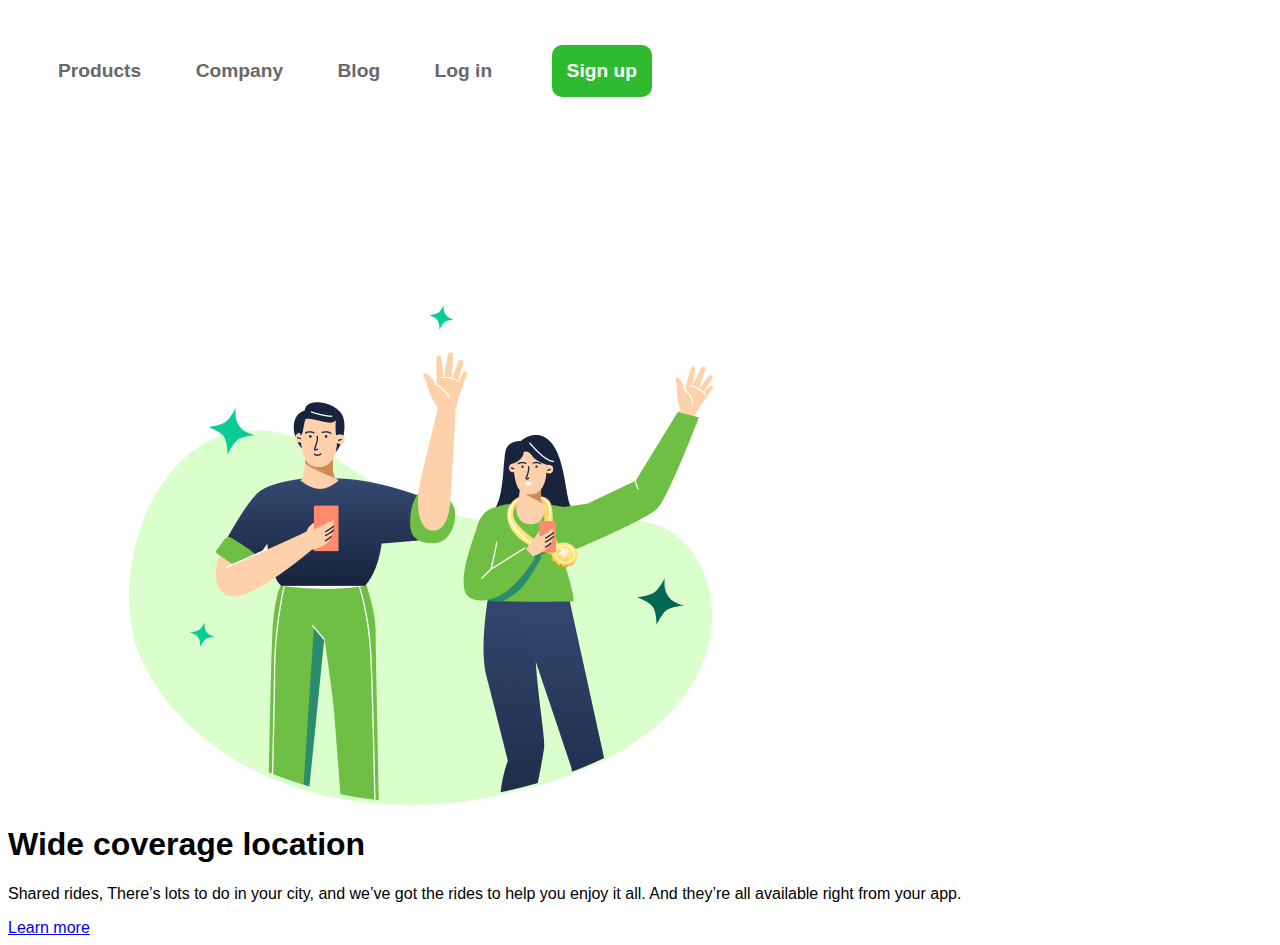
<file: index.html>
<html lang="en">
<head>
    <meta charset="UTF-8">
    <meta name="viewport" content="width=device-width, initial-scale=1.0">
    <title>Document</title>
    <link rel="stylesheet" href="./styles.css">
</head>
<body>
    <header>
        <a href="" class="link-header">Products</a>
        <a href="" class="link-header">Company</a>
        <a href="" class="link-header">Blog</a>
        <a href="" class="link-header">Log in</a>
        <button id="signup">Sign up</button>
    </header>
    <main>
        <img src="./(Positive) Congratulation You get 40 point for your ride.png" alt="wide-coverage-logo" class="logo">
        <div>
          <h1>Wide coverage location</h1>
            <p>Shared rides, There’s lots to do in your city, and we’ve got the rides to help you enjoy it all. And they’re all available right from your app.</p>
            <a href="Learn More">Learn more</a>
        </aside></div>
    </main>
</body>
</html>
</file>
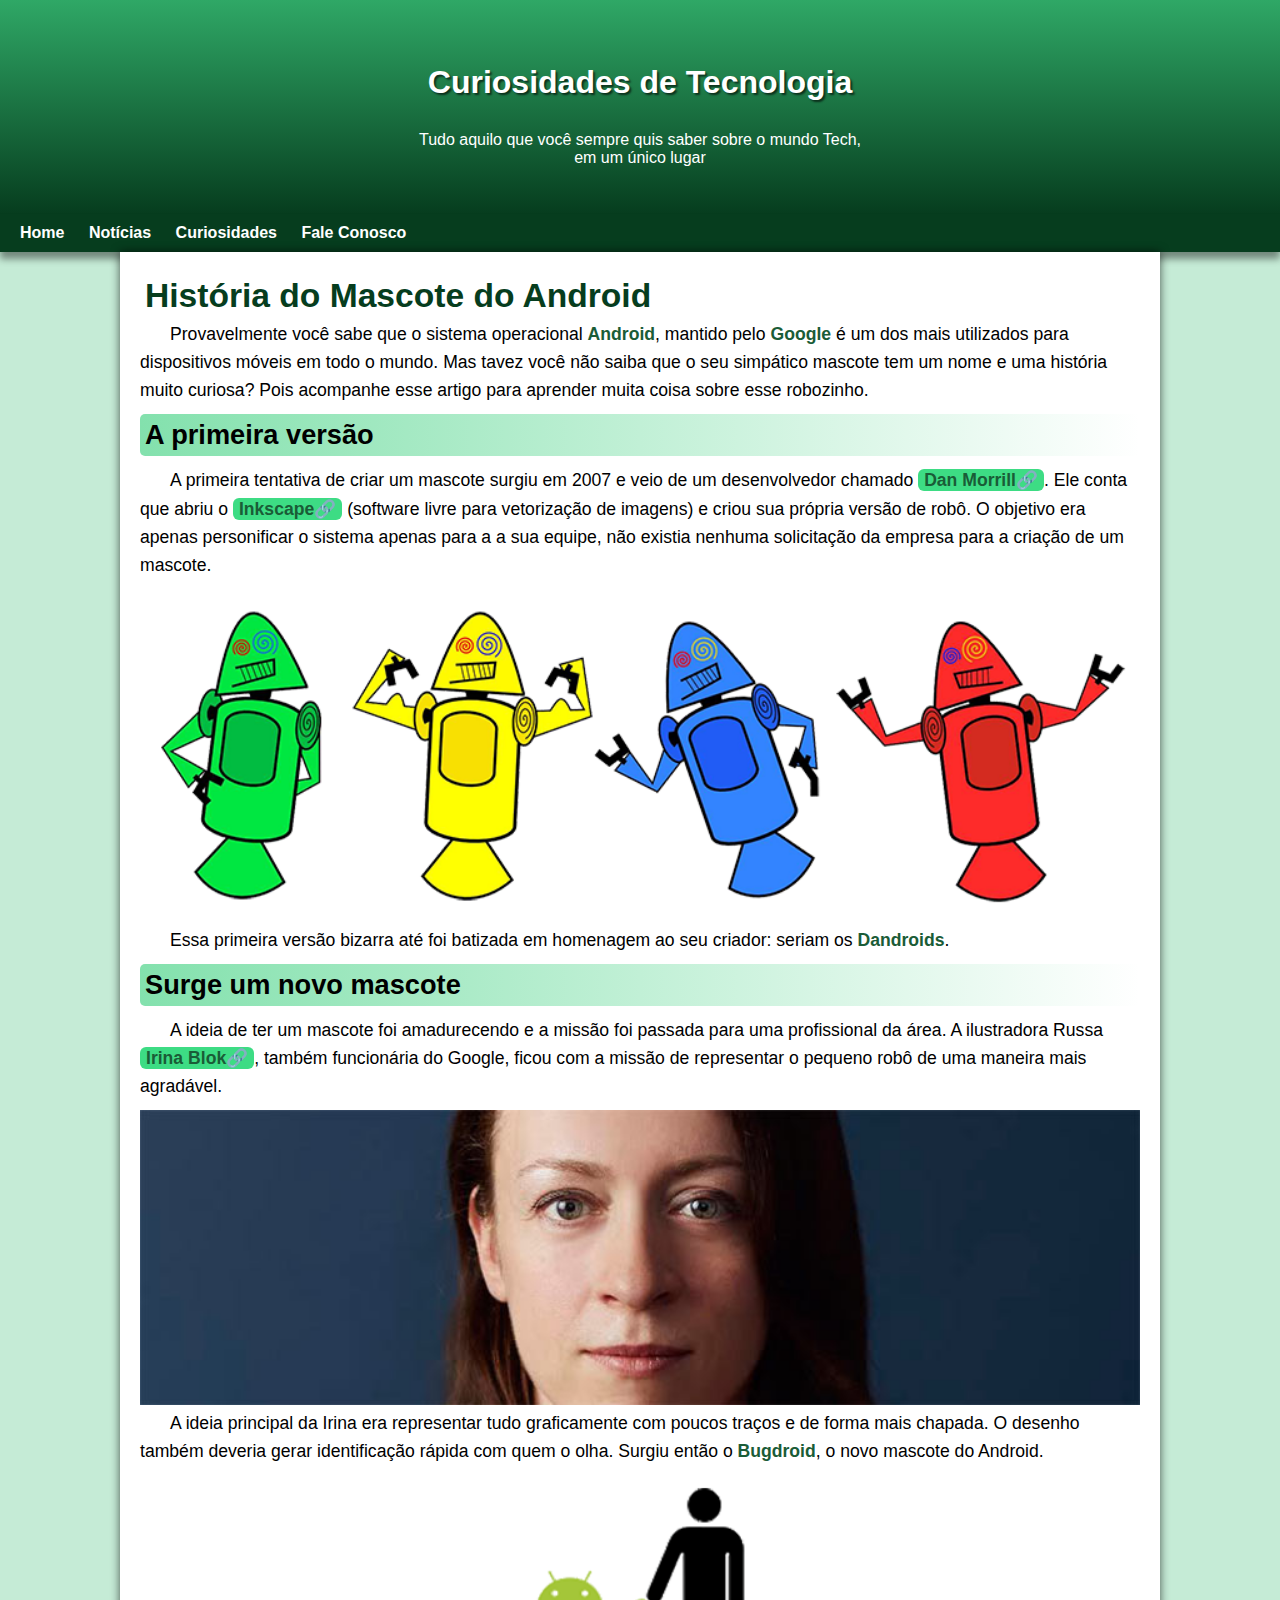
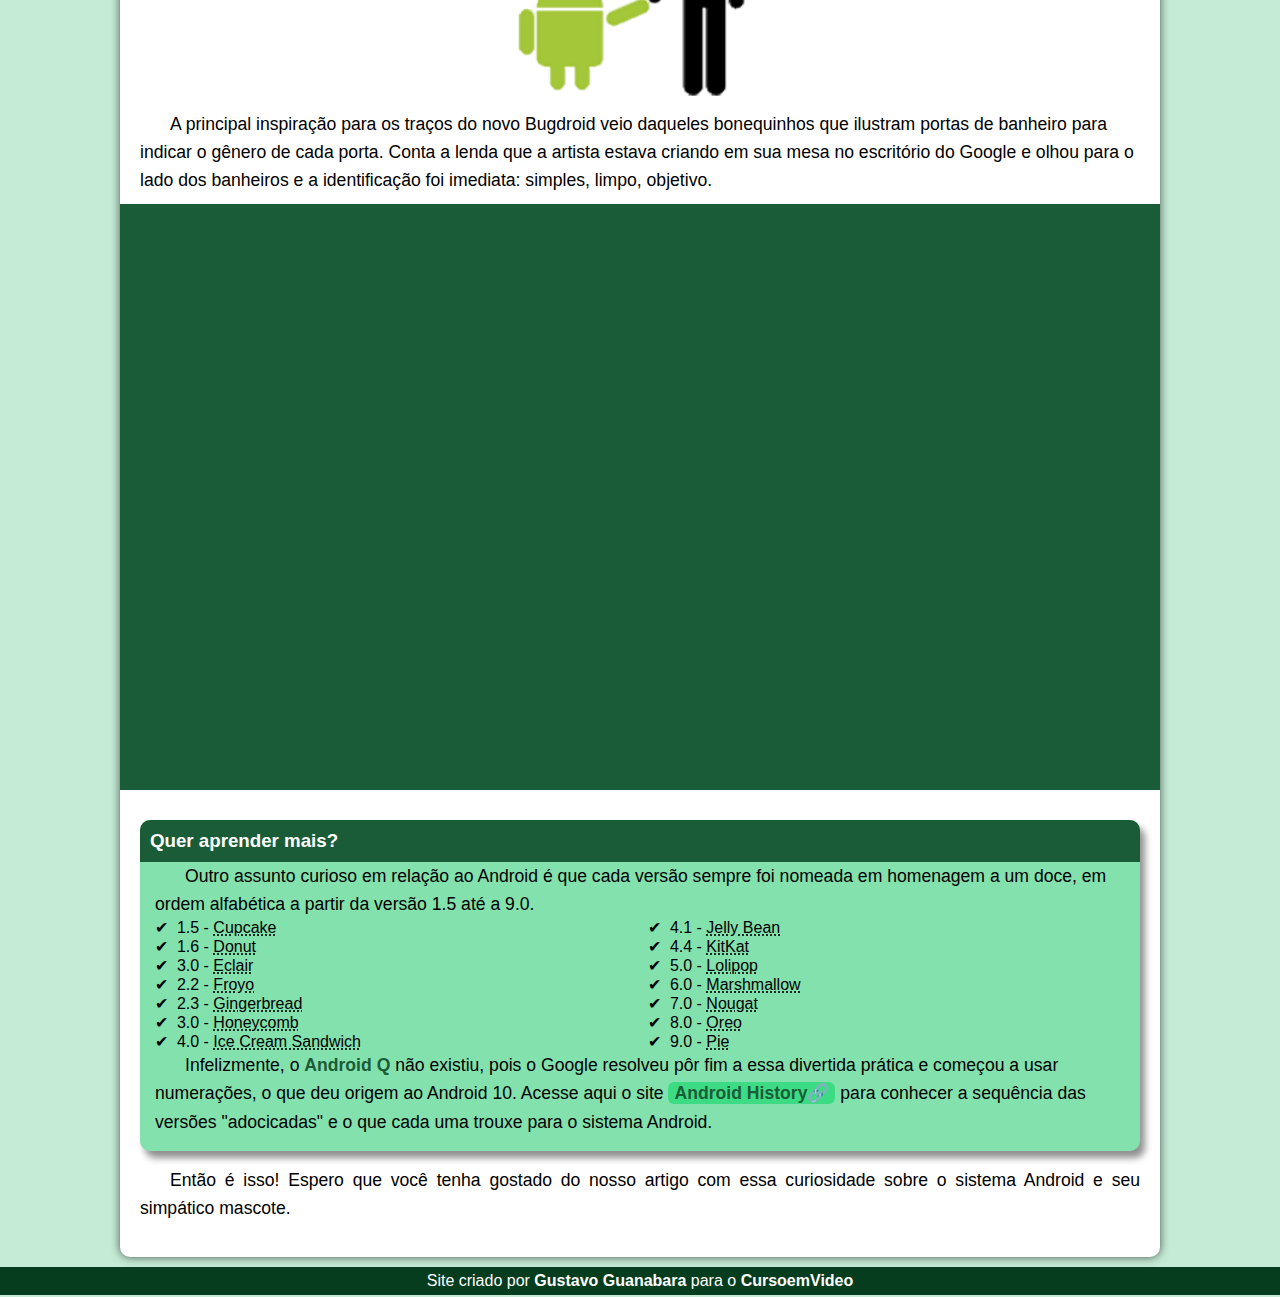
<file: desafios/DESAFIO 10/index.html>
<!DOCTYPE html>
<html lang="en">
<head>
    <meta charset="UTF-8">
    <meta name="viewport" content="width=device-width, initial-scale=1.0">
    <title>ANDROID</title>
    <link rel="shortcut icon" href="imagens/favicon.ico" type="image/x-icon">
    <link rel="stylesheet" href="estilos/styles.css">
</head>
<body>
    <header>
        <h1>Curiosidades de Tecnologia</h1>

<p>Tudo aquilo que você sempre quis saber sobre o mundo Tech, em um único lugar</p>
    </header>
    <nav>
<a href="#">Home</a>
<a href="#">Notícias</a>
<a href="#">Curiosidades</a>
<a href="#">Fale Conosco</a>
    </nav>
    <main>
       <article>
           <h1>História do Mascote do Android</h1>
           
                <p>Provavelmente você sabe que o sistema operacional <strong>Android</strong>, mantido pelo <strong>Google</strong> é um dos mais utilizados para dispositivos móveis em todo o mundo. Mas tavez você não saiba que o seu simpático mascote tem um nome e uma história muito curiosa? Pois acompanhe esse artigo para aprender muita coisa sobre esse robozinho.</p>
           
                <h2>A primeira versão</h2>
           
                <p>A primeira tentativa de criar um mascote surgiu em 2007 e veio de um desenvolvedor chamado <a href="https://androidcommunity.com/dan-morrill-shows-us-the-android-mascot-that-almost-was-20130103/" target="_blank" class="externo">Dan Morrill</a>. Ele conta que abriu o <a href="https://inkscape.org" target="_blank" class="externo">Inkscape</a> (software livre para vetorização de imagens) e criou sua própria versão de robô. O objetivo era apenas personificar o sistema apenas para a a sua equipe, não existia nenhuma solicitação da empresa para a criação de um mascote.</p>
           
           
            <picture>
                <source media="(max-width:670px)" srcset="imagens/dan-droids-pq.png">
                <img src="imagens/dan-droids.png" alt="Primeiro mascote do Android"></picture>
           
            <p>Essa primeira versão bizarra até foi batizada em homenagem ao seu criador: seriam os <strong>Dandroids</strong>.</p>
           
            <h2>Surge um novo mascote</h2>
           
            <p>A ideia de ter um mascote foi amadurecendo e a missão foi passada para uma profissional da área. A ilustradora Russa <a href="https://www.irinablok.com/android" target="_blank" class="externo">Irina Blok</a>, também funcionária do Google, ficou com a missão de representar o pequeno robô de uma maneira mais agradável.</p>
           
            <picture>
                <source media="(max-width:670px )" srcset="imagens/irina-blok-pq.jpg">
                <img src="imagens/irina-blok.jpg" alt="Criadora do Android"></picture>
           
            <p>A ideia principal da Irina era representar tudo graficamente com poucos traços e de forma mais chapada. O desenho também deveria gerar identificação rápida com quem o olha. Surgiu então o <strong>Bugdroid</strong>, o novo mascote do Android.</p>
           
            <img src="imagens/bugdroid.png" alt="Mascote do Android" class="pequena">
           
            <p>A principal inspiração para os traços do novo Bugdroid veio daqueles bonequinhos que ilustram portas de banheiro para indicar o gênero de cada porta. Conta a lenda que a artista estava criando em sua mesa no escritório do Google e olhou para o lado dos banheiros e a identificação foi imediata: simples, limpo, objetivo.</p>
       </article>
        
        <div class="video"><iframe width="560" height="315" src="https://www.youtube.com/embed/l2UDgpLz20M?si=NYnihjnbMrxS62MA" title="YouTube video player" frameborder="0" allow="accelerometer; autoplay; clipboard-write; encrypted-media; gyroscope; picture-in-picture; web-share" referrerpolicy="strict-origin-when-cross-origin" allowfullscreen></iframe></div>
         
       
        <aside>
            <h3>Quer aprender mais?</h3>
            
            <p>Outro assunto curioso em relação ao Android é que cada versão sempre foi nomeada em homenagem a um doce, em ordem alfabética a partir da versão 1.5 até a 9.0.</p>
            
            
                <ul>
                    <li>1.5 - <abbr title="Bolo De Copo">Cupcake</abbr></li>
                    <li>1.6 - <abbr title="Rosquinha">Donut</
                        abbr></li>
                    <li>3.0 - <abbr title="Bomba">Eclair</abbr></li>
                    <li>2.2 - <abbr title="Iogurte">Froyo</abbr></li>
                    <li>2.3 - <abbr title="Biscoito de Gengibre">Gingerbread</abbr></li>
                    <li>3.0 - <abbr title="Favo de Mel">Honeycomb</abbr></li>
                    <li>4.0 - <abbr title="Sanduiche de Sorvete">Ice Cream Sandwich</abbr></li>
                    <li>4.1 - <abbr title="Jujuba">Jelly Bean</abbr></li>
                    <li>4.4 - <abbr title="KitKat">KitKat</abbr></li>
                    <li>5.0 - <abbr title="Pirulito">Lolipop</abbr></li>
                    <li>6.0 - <abbr title="Marshmallow">Marshmallow</abbr></li>
                    <li>7.0 - <abbr title="Torrone">Nougat</abbr></li>
                    <li>8.0 - <abbr title="Oreo">Oreo</abbr></li>
                    <li>9.0 - <abbr title="Torta">Pie</abbr></li>
                </ul>
            
            <p>
                Infelizmente, o <strong>Android Q</strong> não existiu, pois o Google resolveu pôr fim a essa divertida prática e começou a usar numerações, o que deu origem ao Android 10.
                
                Acesse aqui o site <a href="https://www.android.com/intl/en_uk/history/" target="_blank" class="externo">Android History</a> para conhecer a sequência das versões "adocicadas" e o que cada uma trouxe para o sistema Android.
            </p>
        </aside>
    <p>Então é isso! Espero que você tenha gostado do nosso artigo com essa curiosidade sobre o sistema Android e seu simpático mascote.</p></main>
        <footer>
            <p>Site criado por <a href="https://www.instagram.com/gustavoguanabara/?hl=en" target="_blank">Gustavo Guanabara</a> para o <a href="https://www.youtube.com/@CursoemVideo" target="_blank">CursoemVideo</a></p>

        </footer>
</body>
</html>
</file>
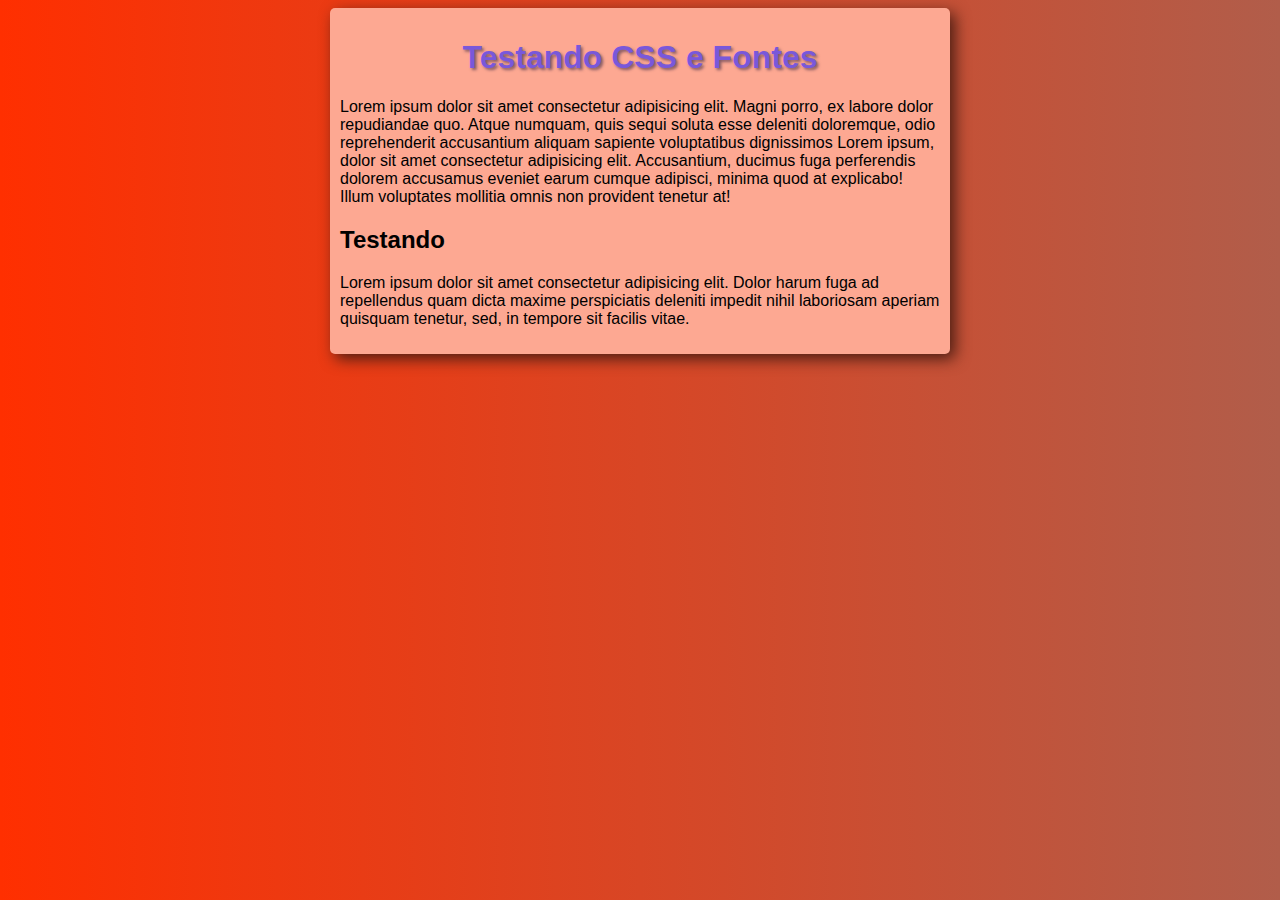
<file: exercicios/ex016/index.html>
<!DOCTYPE html>
<html lang="en">
<head>
    <meta charset="UTF-8">
    <meta name="viewport" content="width=device-width, initial-scale=1.0">
    <title>Inicio CSS</title>
    <style>
        body{
            background-image: linear-gradient(to right, #ff2f00, #B15D4A);
            font-family: Arial, Helvetica, sans-serif;
        }
 main{
    background-color: #fda892;
    width: 600px;
    padding: 10px;
    margin: auto;
    box-shadow: 5px 5px 15px #4b1d13;
    border-radius: 5px;
]}
h1{
    text-align: center;
    color: #7958da;
    text-shadow:2px 2px 3px #281d3d8e;

}
    </style>
</head>
<body>
    <main><h1>Testando CSS e Fontes
    </h1>
    <p>Lorem ipsum dolor sit amet consectetur adipisicing elit. Magni porro, ex labore dolor repudiandae quo. Atque numquam, quis sequi soluta esse deleniti doloremque, odio reprehenderit accusantium aliquam sapiente voluptatibus dignissimos Lorem ipsum, dolor sit amet consectetur adipisicing elit. Accusantium, ducimus fuga perferendis dolorem accusamus eveniet earum cumque adipisci, minima quod at explicabo! Illum voluptates mollitia omnis non provident tenetur at!</p>
    <h2>Testando</h2>
    <p>Lorem ipsum dolor sit amet consectetur adipisicing elit. Dolor harum fuga ad repellendus quam dicta maxime perspiciatis deleniti impedit nihil laboriosam aperiam quisquam tenetur, sed, in tempore sit facilis vitae.</p></main></body>
</html>
</file>
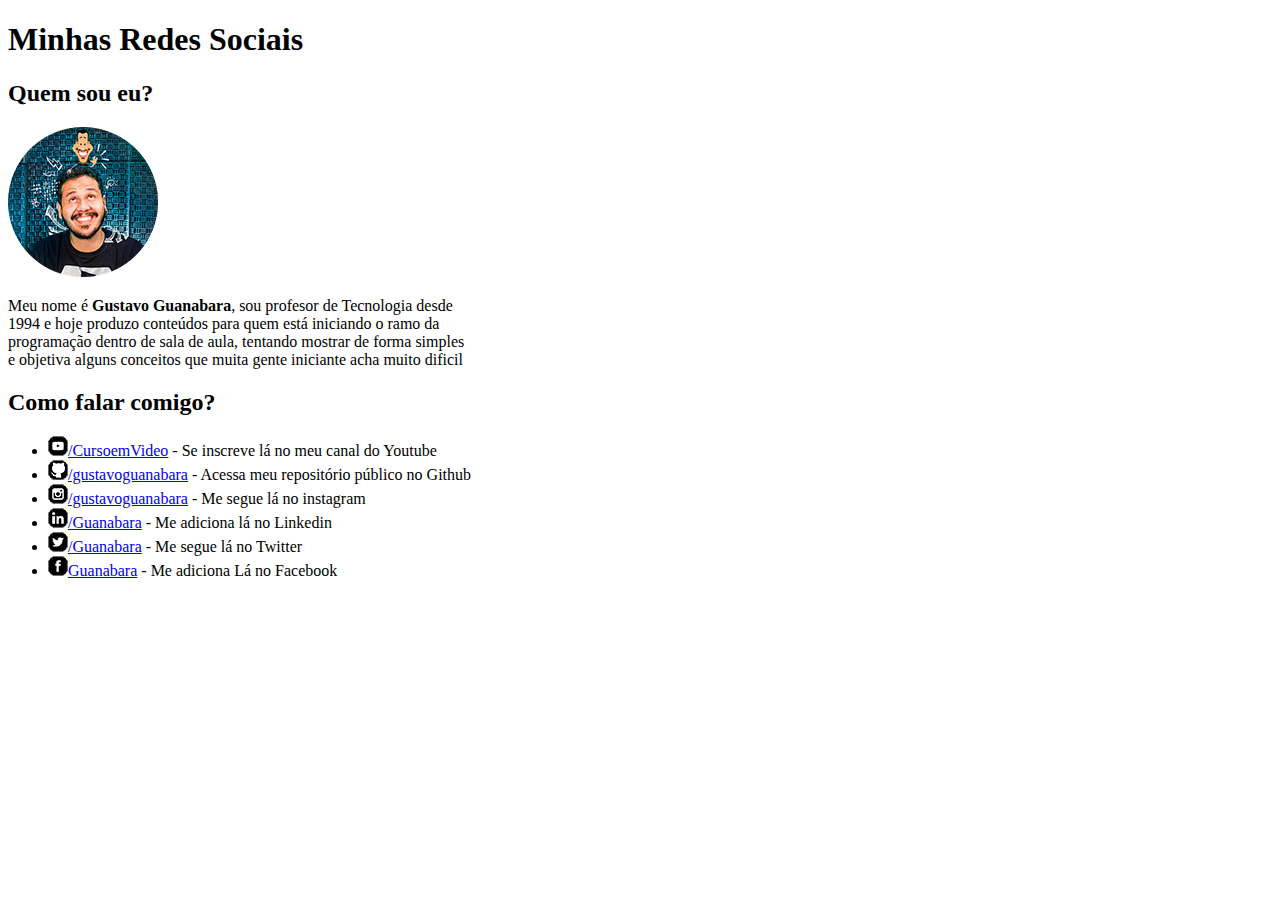
<file: exercicios/ex002/desafio 5/index.html>
<!DOCTYPE html>
<html lang="pt-br">
<head>
    <meta charset="UTF-8">
    <meta name="viewport" content="width=device-width, initial-scale=1.0">
    <title>Desafio 5</title>
</head>
<body>
    <h1>Minhas Redes Sociais</h1>
    <h2>Quem sou eu?</h2>
    <img src="foto-perfil-guanabara.png" alt="Foto Gustavo Guanabara">
    <p>Meu nome é <b>Gustavo Guanabara</b>, sou profesor de Tecnologia desde <br> 1994 e hoje produzo conteúdos para quem está iniciando o ramo da <br> programação dentro de sala de aula, tentando mostrar de forma simples <br> e objetiva alguns conceitos que muita gente iniciante acha muito dificil</p>
    <h2>Como falar comigo?</h2>
    <ul>
        <li><img src="icone-youtube.png" alt="Icone Youtube"><a href="https://www.youtube.com/@CursoemVideo">/CursoemVideo</a> - Se inscreve lá no meu canal do Youtube</li>
        <li><img src="icone-github.png" alt="Icone icone-github"><a href="http://gustavoguanabara.github.io">/gustavoguanabara</a> - Acessa meu repositório público no Github</li>
        <li><img src="icone-instagram.png" alt="Icone Instagram"><a href="https://www.google.com/url?sa=t&rct=j&q=&esrc=s&source=web&cd=&cad=rja&uact=8&ved=2ahUKEwi33Nam8MmEAxUzrJUCHX5jA7sQFnoECAYQAQ&url=https%3A%2F%2Fwww.instagram.com%2Fgustavoguanabara%2F%3Fhl%3Den&usg=AOvVaw0zaYU0iXaUtTy11_Ujp4qH&opi=89978449">/gustavoguanabara</a> - Me segue lá no instagram</li>
        <li><img src="icone-linkedin.png" alt="Icone Linkedin"><a href="https://www.google.com/url?sa=t&rct=j&q=&esrc=s&source=web&cd=&cad=rja&uact=8&ved=2ahUKEwipiKbY8MmEAxWypJUCHXPlDfcQFnoECAYQAQ&url=https%3A%2F%2Fbr.linkedin.com%2Fin%2Fguanabara&usg=AOvVaw350wI63eE3Cn_B_bbpjn9D&opi=89978449">/Guanabara</a> - Me adiciona lá no Linkedin</li>
        <li><img src="icone-twitter.png" alt="Icone Twitter"><a href="https://www.google.com/url?sa=t&rct=j&q=&esrc=s&source=web&cd=&cad=rja&uact=8&ved=2ahUKEwiUgcCM8cmEAxVyrZUCHSV-BLYQFnoECBIQAQ&url=https%3A%2F%2Ftwitter.com%2Fguanabara%3Flang%3Den&usg=AOvVaw0V_9QJ9zWHqkq7R-kYxEJ0&opi=89978449">/Guanabara</a> - Me segue lá no Twitter</li>
        <li><img src="icone-facebook.png" alt="icone Facebook"><a href="https://www.google.com/url?sa=t&rct=j&q=&esrc=s&source=web&cd=&cad=rja&uact=8&ved=2ahUKEwiz-_qu8cmEAxUakZUCHQo5BoIQFnoECAUQAQ&url=https%3A%2F%2Fwww.facebook.com%2Fgustavoguanabara%2F%3Flocale%3Dpt_BR&usg=AOvVaw1A6ZQhoMwzW-BZihPtbd7v&opi=89978449">Guanabara</a> - Me adiciona Lá no Facebook</li>
    </ul>


</body>
</html>
</file>
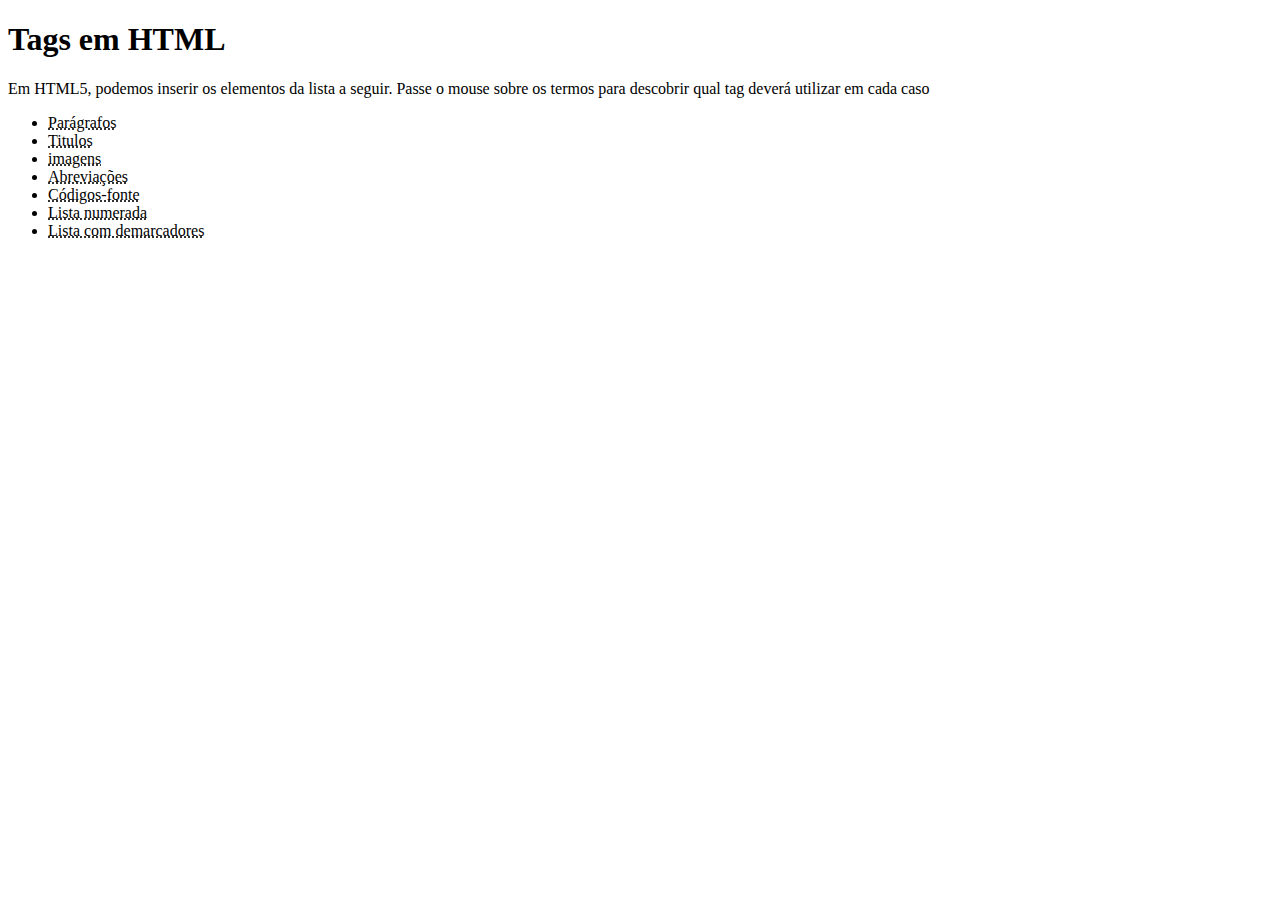
<file: exercicios/ex002/fotos/index.html>
<!DOCTYPE html>
<html lang="pt-br">
<head>
    <meta charset="UTF-8">
    <meta name="viewport" content="width=device-width, initial-scale=1.0">
    <title>Desafio 6</title>
</head>
<body>
    <h1>Tags em HTML</h1>
    <p>Em HTML5, podemos inserir os elementos da lista a seguir. Passe o mouse sobre os termos para descobrir qual tag deverá utilizar em cada caso</p>
    <ul>
        <li><abbr title="Use a tag &lt;p&gt;">Parágrafos</abbr></li>
        <li><abbr title="Tags do h1 ao h6">Titulos</abbr></li>
        <li><abbr title="Tag &lt;img&gt;">imagens</abbr></li>
        <li><abbr title="Use a tag &lt;abbr&gt;">Abreviações</abbr></li>
        <li><abbr title="Use o comando &lt;code&gt;">Códigos-fonte</abbr></li>
        <li><abbr title="Use a tag &lt;ol&gt;">Lista numerada</abbr></li>
        <li><abbr title="Use a tag &lt;ul&gt;">Lista com demarcadores</abbr></li>
    </ul>
</body>
</html>
</file>
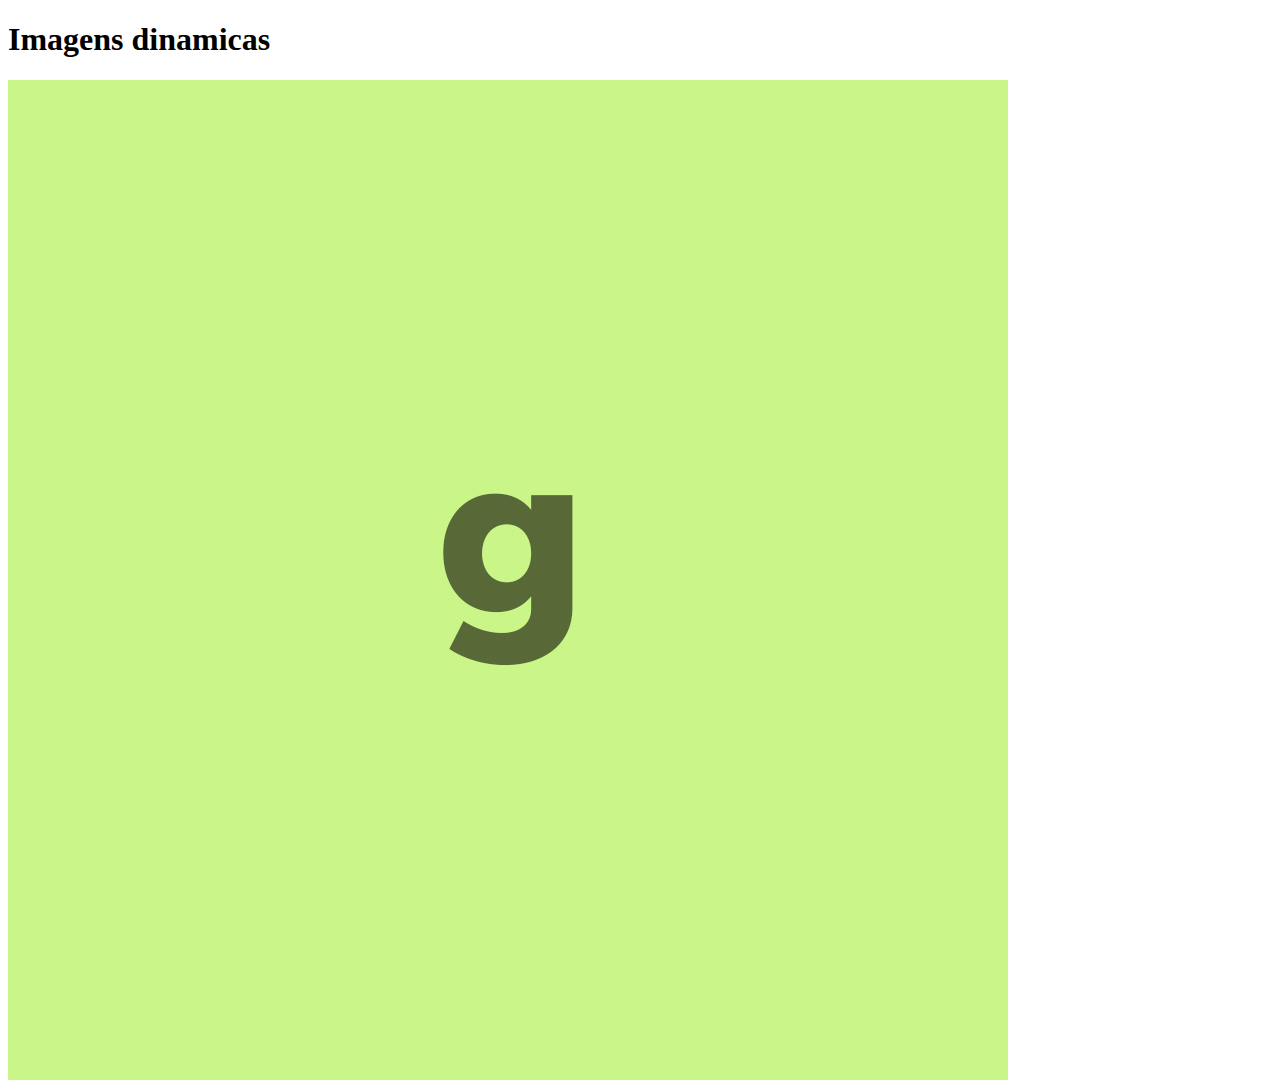
<file: exercicios/ex002/desafio 5/Html/index.html>
<!DOCTYPE html>
<html lang="pt-br">
<head>
    <meta charset="UTF-8">
    <meta name="viewport" content="width=device-width, initial-scale=1.0">
    <title>Midias em HTML</title>
</head>
<body>
    <h1>Imagens dinamicas</h1>
    <picture>
        <source media="(max-width)">
        <img src="g.jpg" alt="Imagem flexivel">
    </picture>
</body>
</html>
</file>
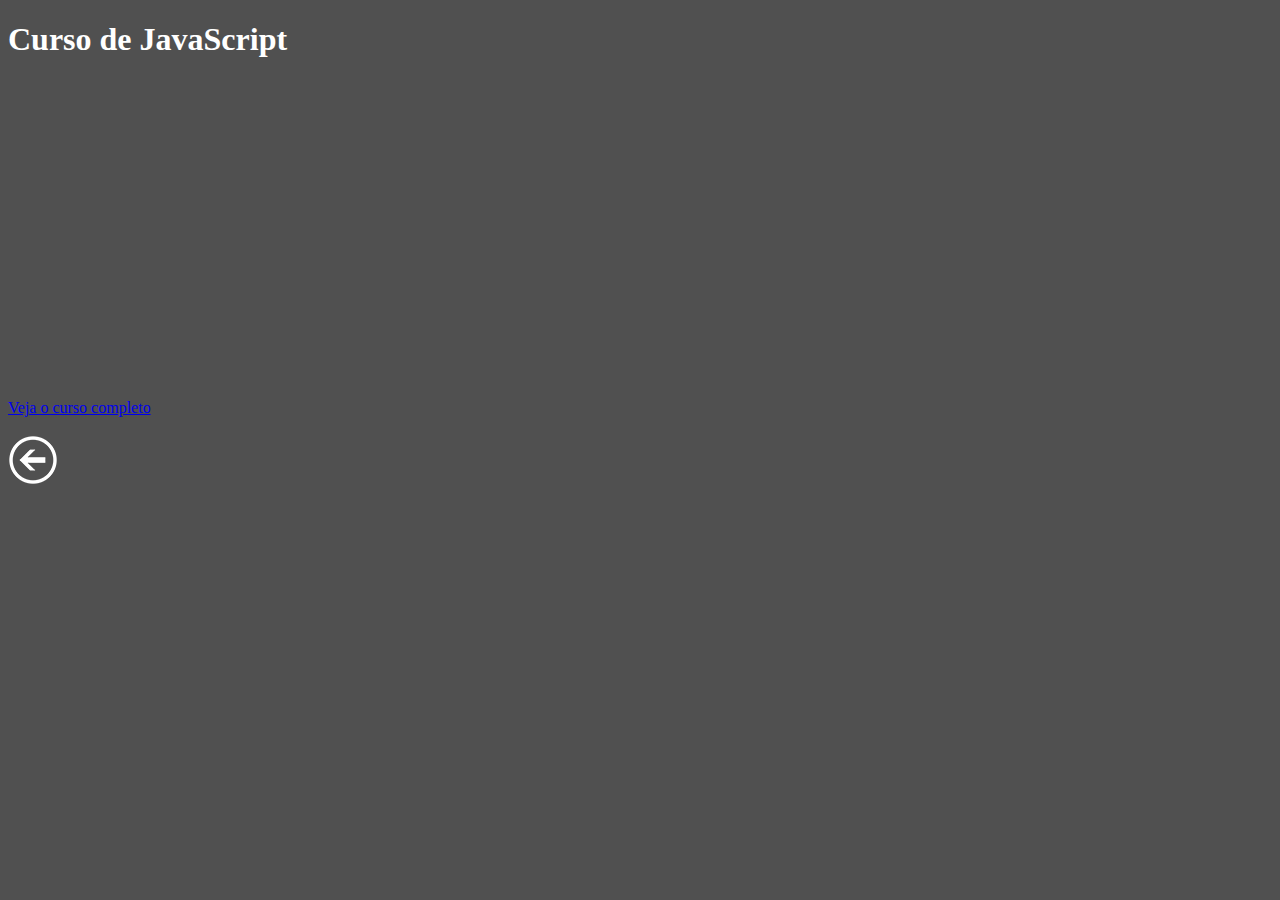
<file: exercicios/ex002/desafio 5/Html/desafio 9/index.html>
<!DOCTYPE html>
<html lang="pt-br">
<head>
    <meta charset="UTF-8">
    <meta name="viewport" content="width=device-width, initial-scale=1.0">
    <title>JavaScript</title>
</head>
<body>
    <style>
        body{
            background-color: rgb(80, 80, 80);}
    </style>
    <h1 style="color: rgb(255, 255, 255);">Curso de JavaScript</h1>
    <iframe width="560" height="315" src="https://www.youtube.com/embed/BXqUH86F-kA?si=KHmlLZDtoXDKWdsQ" title="YouTube video player" frameborder="0" allow="accelerometer; autoplay; clipboard-write; encrypted-media; gyroscope; picture-in-picture; web-share" allowfullscreen></iframe><br>
    <a href="https://www.youtube.com/playlist?list=PLntvgXM11X6pi7mW0O4ZmfUI1xDSIbmTm">Veja o curso completo</a><br>
    <br><a href="index5.html"><img src="imagens/voltar.png" alt="Seta Voltar para o inicio"></a>
</body>
</html>
</file>
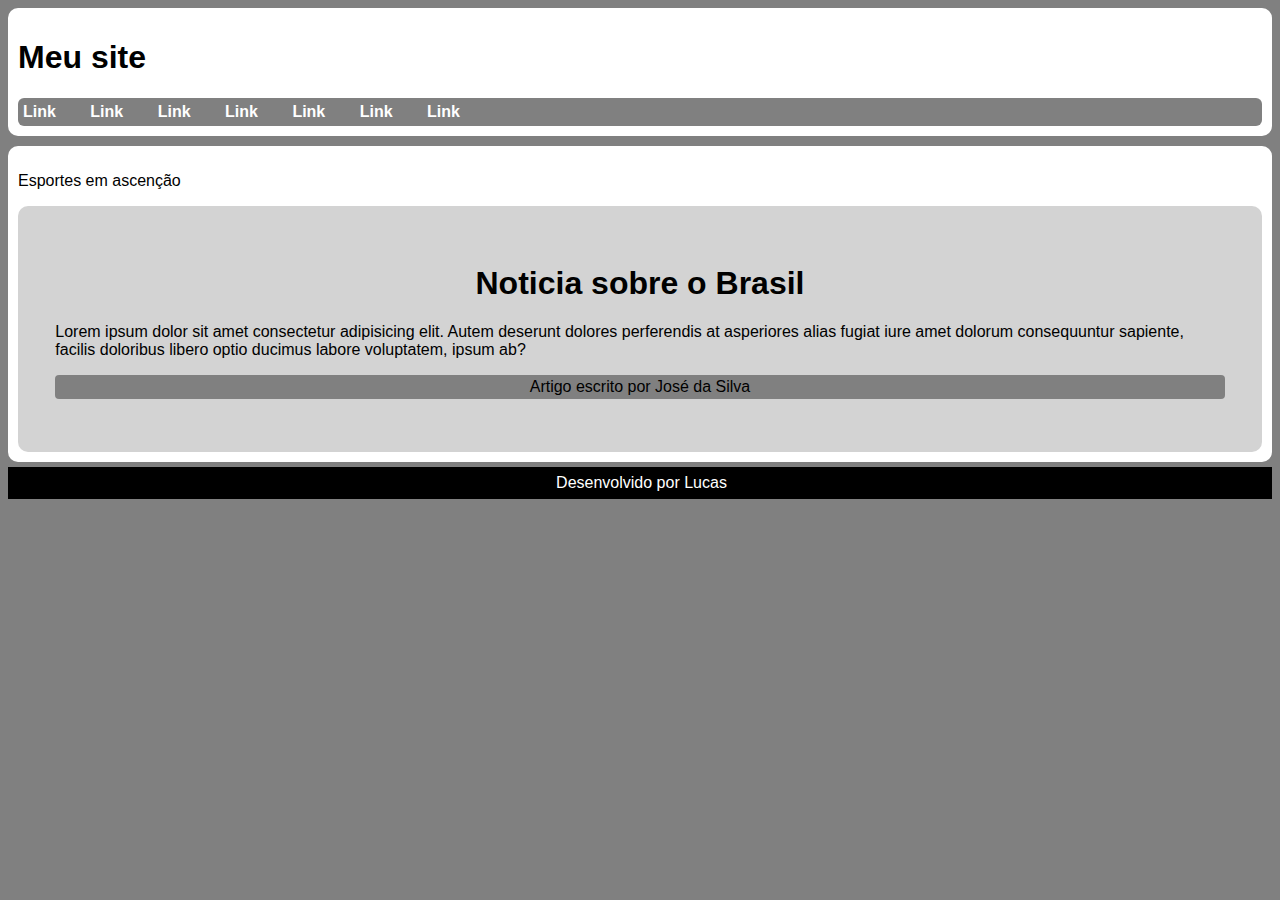
<file: desafios/DESAFIO 10/index3.html>
<!DOCTYPE html>
<html lang="en">
<head>
    <meta charset="UTF-8">
    <meta name="viewport" content="width=device-width, initial-scale=1.0">
    <title>TESTE</title>
    <style>
        body{
            font-family: Arial, Helvetica, sans-serif;
            background-color: gray;
            margin
        }
        header{
        background-color: white;
        padding: 10px;
        margin-bottom: 5px;
        border-radius: 10px;
    }
 
    nav{
        background-color: gray;
        padding: 5px;
        border-radius: 6px;
          
    }
    nav > a{
        text-decoration: none;
        color: white;
        font-weight: bold;
        margin-right: 30px;
    }
    nav > a:hover{
        text-decoration: underline;
    }
    main{
        background-color: white;
        padding: 10px;
        margin-top: 10px;
        border-radius: 10px;

    }
    #noticias{
        background-color: lightgray;
        padding: 3%;
        border-radius: 10px;
    }
    article > h1{
        text-align: center;
    }
    aside > p{
        background-color: gray;
        padding: 3px;
        text-align: center;
        border-radius: 4px;
    }
    

    footer{
        background-color: black;
        padding: 7px;
        padding-inline-start: 10px;
        margin-top: 5px;
    }
    footer > p{
        font-weight: lighter;
        text-align: center;
        color: white;
        margin: 0px;
    }
   

    </style>
</head>
<body>
<header>
    <h1>Meu site</h1>
    <nav>
        <a href="#">Link</a>
        <a href="#">Link</a>
        <a href="#">Link</a>
        <a href="#">Link</a>
        <a href="#">Link</a>
        <a href="#">Link</a>
        <a href="#">Link</a>
    </nav>
</header>
    <main>
        <section id="assuntos">
            <p>Esportes em ascenção</p>
        </section>
       <section id="noticias"><article> <h1>Noticia sobre o Brasil</h1>
        <p>Lorem ipsum dolor sit amet consectetur adipisicing elit. Autem deserunt dolores perferendis at asperiores alias fugiat iure amet dolorum consequuntur sapiente, facilis doloribus libero optio ducimus labore voluptatem, ipsum ab?</p>
        <aside><p>Artigo escrito por José da Silva</p></aside>
    </article>
    </section>
  
</main>
<footer>
  <p>Desenvolvido por Lucas
  </p>
</footer>

</body>
</html>
</file>
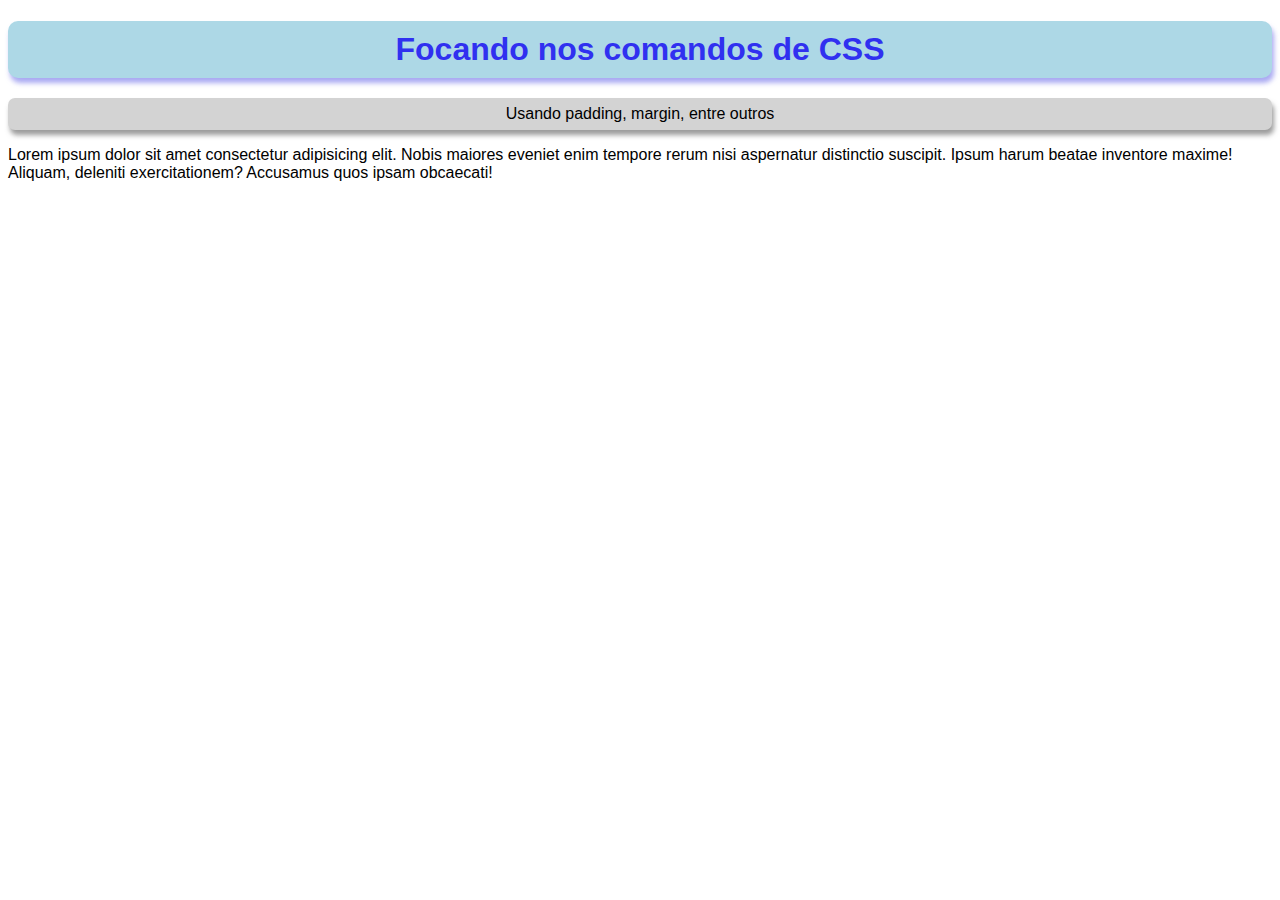
<file: exercicios/ex016/index2.html>
<!DOCTYPE html>
<html lang="en">
<head>
    <meta charset="UTF-8">
    <meta name="viewport" content="width=device-width, initial-scale=1.0">
    <title>Anotaçoes sobre <html></html></title>
    <style>
    body{
        font-family: Arial, Helvetica, sans-serif;

    
    }
    h1{
        background-color: lightblue;
        padding: 10px;
        margin-bottom: 20px;
        border: 2px;
        text-align: center;
        border-radius: 10px;
        color: rgb(48, 48, 240);
        box-shadow: 2px 5px 5px rgba(111, 111, 233, 0.589);
    }
     #manchete{
        background-color: lightgray;
        padding: 7px;
        text-align: center;
        border-radius: 7px;
        box-shadow: 2px 5px 5px rgba(70, 70, 70, 0.534);
     }
    </style>
</head>
<body>
    <main>
       <h1>Focando nos comandos de CSS</h1>
       <p id="manchete">Usando padding, margin, entre outros</p>
       <p>Lorem ipsum dolor sit amet consectetur adipisicing elit. Nobis maiores eveniet enim tempore rerum nisi aspernatur distinctio suscipit. Ipsum harum beatae inventore maxime! Aliquam, deleniti exercitationem? Accusamus quos ipsam obcaecati!</p>
    </main>
</body>
</html>
</file>
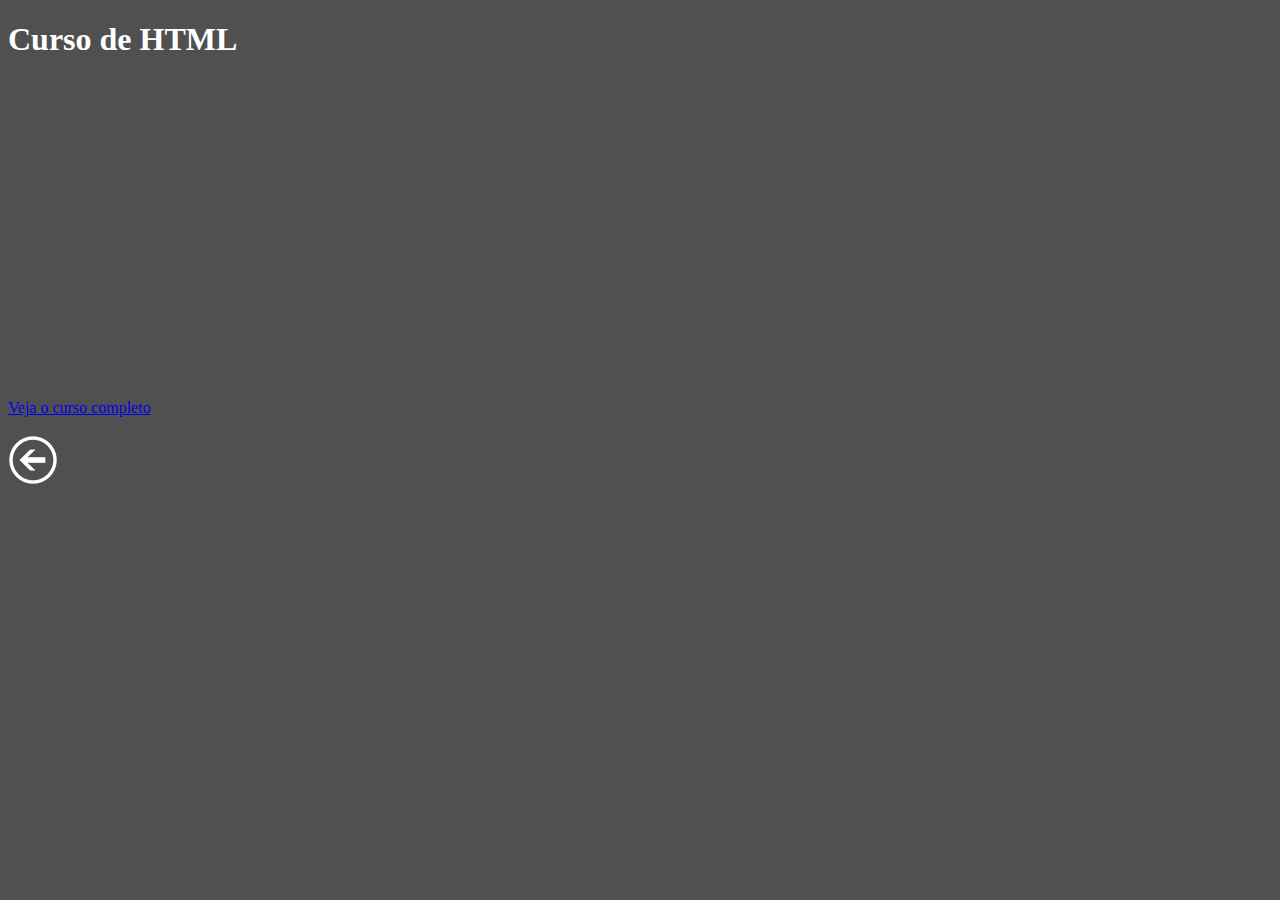
<file: exercicios/ex002/desafio 5/Html/desafio 9/index2.html>
<!DOCTYPE html>
<html lang="pt-br">
<head>
    <meta charset="UTF-8">
    <meta name="viewport" content="width=device-width, initial-scale=1.0">
    <title>Curso HTML</title>
</head>
<body>
    <style>
        body{
            background-color: rgb(80, 80, 80);
        }
    
    </style>
    <h1 style="color: white;">Curso de HTML</h1>
    <iframe width="560" height="315" src="https://www.youtube.com/embed/epDCjksKMok?si=LxCp2aDWVnodNgoC" title="YouTube video player" frameborder="0" allow="accelerometer; autoplay; clipboard-write; encrypted-media; gyroscope; picture-in-picture; web-share" allowfullscreen></iframe><br>
    <a href="https://www.youtube.com/playlist?list=PLHz_AreHm4dlAnJ_jJtV29RFxnPHDuk9o">Veja o curso completo</a>
    <br><br><a href="index5.html"><img src="imagens/voltar.png" alt="Seta para voltar"></a>
</body>
</html>
</file>
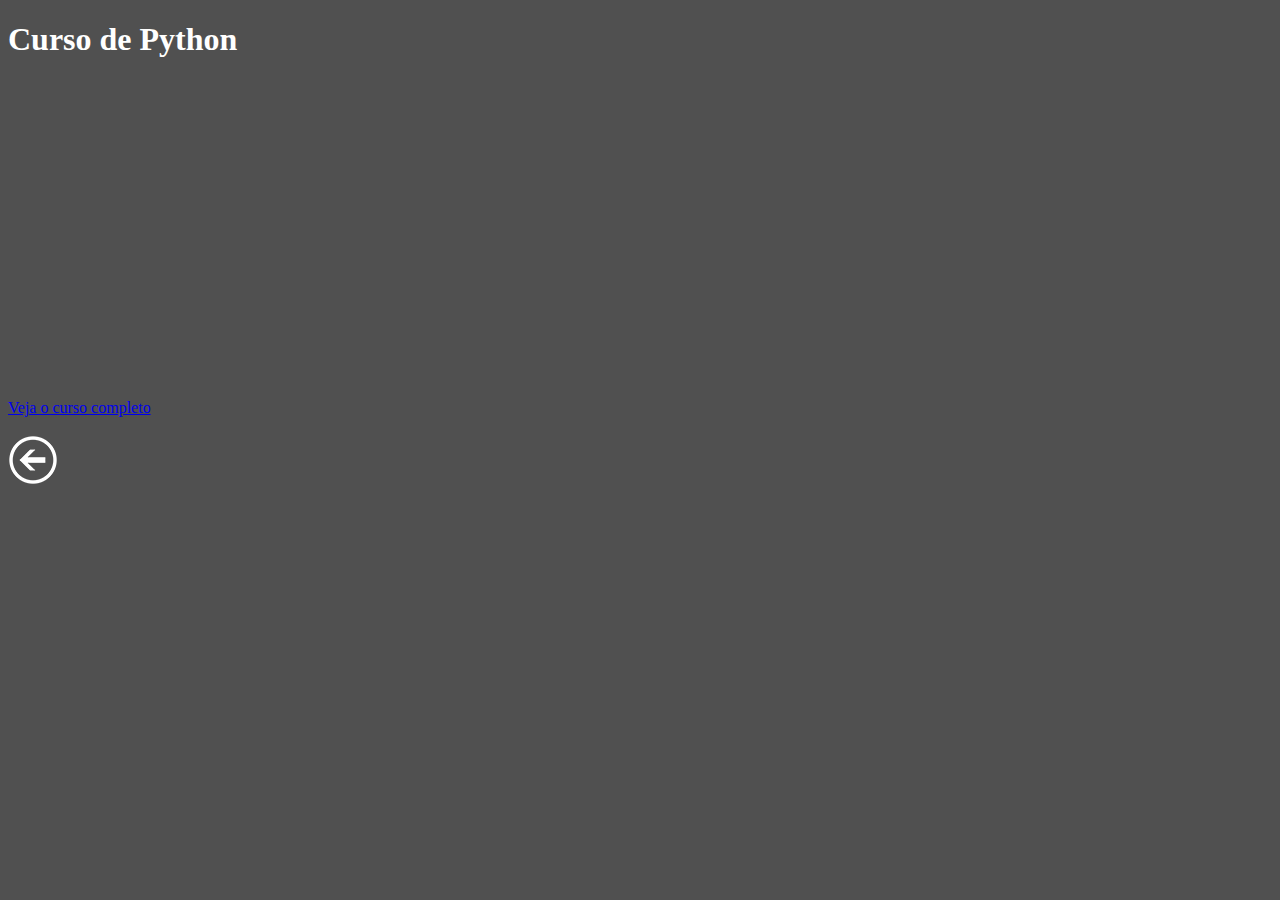
<file: exercicios/ex002/desafio 5/Html/desafio 9/index3.html>
<!DOCTYPE html>
<html lang="pt-br">
<head>
    <meta charset="UTF-8">
    <meta name="viewport" content="width=device-width, initial-scale=1.0">
    <title>Curso de python</title>
</head>
<body>
    <style>
        body{
            background-color: rgb(80, 80, 80);
        }
    </style>
    <h1 style="color: white;">Curso de Python</h1>
    <iframe width="560" height="315" src="https://www.youtube.com/embed/S9uPNppGsGo?si=pEgF1Gz86uWoxypy" title="YouTube video player" frameborder="0" allow="accelerometer; autoplay; clipboard-write; encrypted-media; gyroscope; picture-in-picture; web-share" allowfullscreen></iframe><br>
    <a href="https://www.youtube.com/playlist?list=PLvE-ZAFRgX8hnECDn1v9HNTI71veL3oW0">Veja o curso completo</a><br>
    <br><a href="index5.html"><img src="imagens/voltar.png" alt="Seta para voltar"></a>
</body>
</html>
</file>
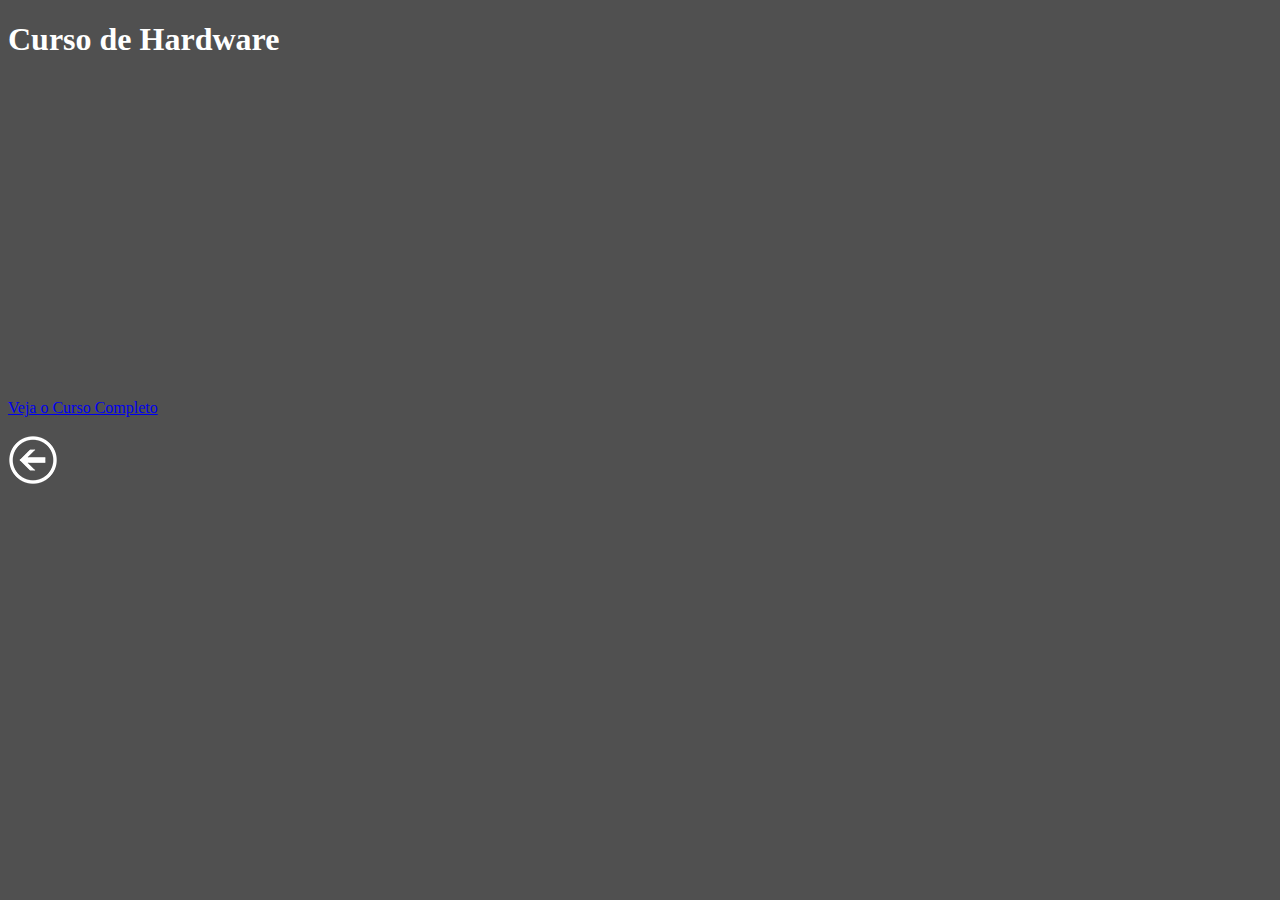
<file: exercicios/ex002/desafio 5/Html/desafio 9/index4.html>
<!DOCTYPE html>
<html lang="pt-br">
<head>
    <meta charset="UTF-8">
    <meta name="viewport" content="width=device-width, initial-scale=1.0">
    <title>Curso Hardware</title>
</head>
<body>
    <style>
        body{
            background-color: rgb(80, 80, 80);
        }
    </style>
    <h1 style="color: white;">Curso de Hardware</h1>
    <iframe width="560" height="315" src="https://www.youtube.com/embed/iT6E92Kt38o?si=nBgCKwxBZixd7i6Z" title="YouTube video player" frameborder="0" allow="accelerometer; autoplay; clipboard-write; encrypted-media; gyroscope; picture-in-picture; web-share" allowfullscreen></iframe><br>
    <a href="https://www.youtube.com/playlist?list=PLHz_AreHm4dn1JHgN9wpbIUhzZmycYQXW">Veja o Curso Completo</a><br>
    <br><a href="index5.html"><img src="imagens/voltar.png" alt="Seta para voltar"></a>
</body>
</html>
</file>
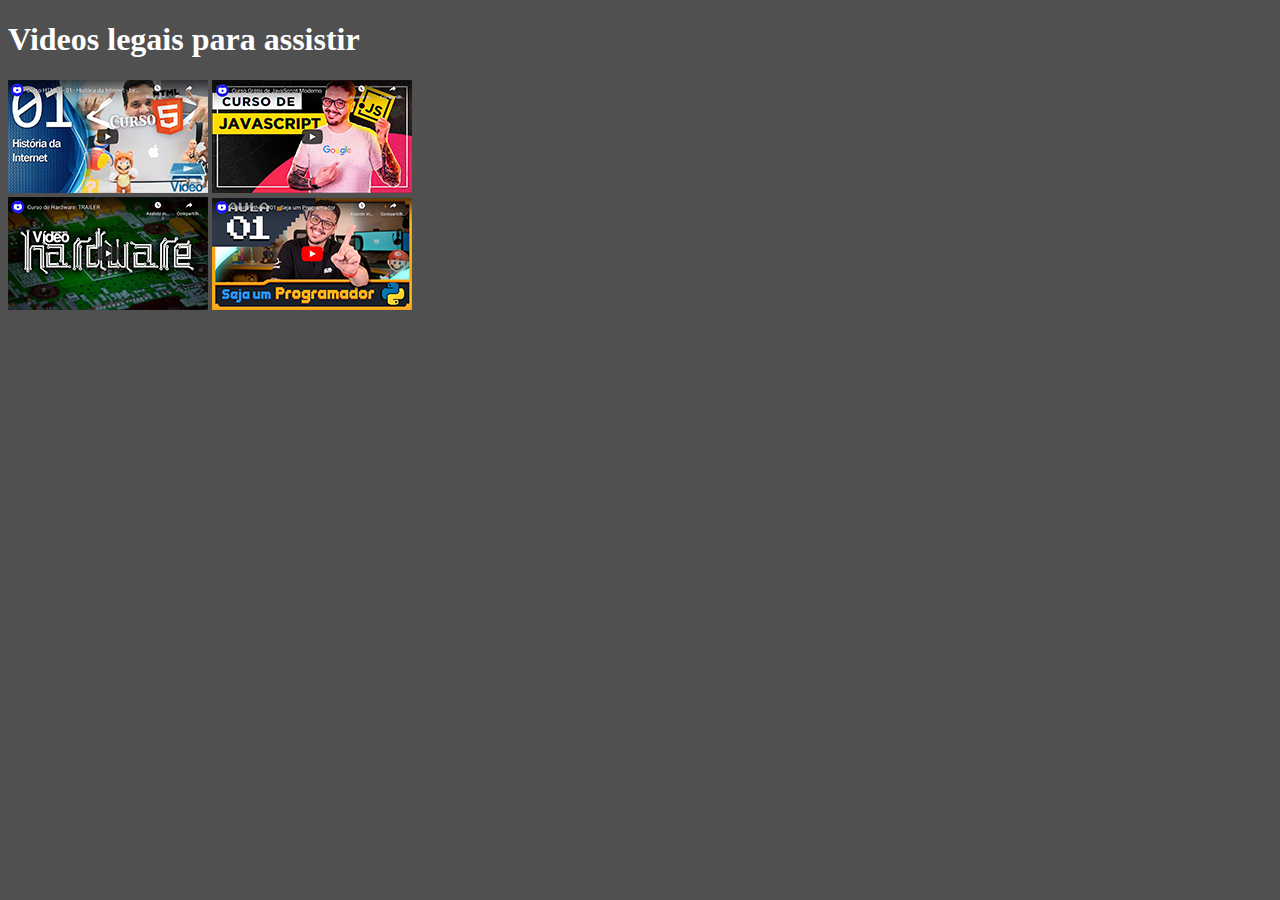
<file: exercicios/ex002/desafio 5/Html/desafio 9/index5.html>
<!DOCTYPE html>
<html lang="pt-br">
<head>
    <meta charset="UTF-8">
    <meta name="viewport" content="width=device-width, initial-scale=1.0">
    <title>Projetinho</title>
</head>
<body>
    <style>
        body{
            background-color: rgb(80, 80, 80);
        }
    </style>
    <h1 style="color: white;">Videos legais para assistir</h1>
   <a href="index2.html"><img src="imagens/thumb-html.png" alt="Capa Curso em Video HTML"></a>
   <a href="index.html"><img src="imagens/thumb-js.png" alt="Capa Curso em Video JavaScript"></a><br>
   <a href="index4.html"><img src="imagens/thumb-hardware.png" alt="Capa Curso em Video Hardware"></a>
   <a href="index3.html"><img src="imagens/thumb-python.png" alt="Capa Curso em Video Python"></a>
</body>
</html>
</file>
<file: styles.css>
*{
    font-family: Arial, Helvetica, sans-serif;

}
header{
    margin: 40px 50px;
}

.link-header{
    font-weight: 600;
    cursor: pointer;
    margin-right: 50px;
    text-decoration: none;
    color: rgb(104, 104, 104);
    font-size: larger;

}
#signup{
    background-color: rgb(47, 187, 47);
    color: white;
    margin: 5px;
    padding: 15px;
    border-radius: 10px;
    border: none;
    cursor: pointer;
    font-size: larger;
    font-weight: 600;
}
img{
    margin-top: 163px;
    margin-left: 121px;
    display: inline-block;
}
div{
    display: inline-block;
}
#signup:hover{
    background-color: green;
    animation: normal;
}
.link-header:hover{
    color: black;
}
</file>
<file: desafios/DESAFIO 10/estilos/styles.css>
@charset "UTF-8";
;
@import url('https://fonts.googleapis.com/css2?family=Bebas+Neue&display=swap');

@font-face {
    font-family: 'Android';
    src: url(../fontes/IDroid.otf) format('opentype');
    font-weight: normal;
}

:root{
--cor0:#c5ebd6;
--cor1:#83e1ad;
--cor2:#3ddc84;
--cor3:#2fa866;
--cor4:#1a5c37;
--cor5:#063d1e;

--fonte-padrao: Arial, Verdana, Helvetica, sans-serif;
--fonte-destaque: "Bebas Neue", sans-serif;
--fonte-android: 'Android', sans-serif;
}

body{
    background-color: var(--cor0);
    font-family: Arial, Helvetica, sans-serif;
    
}
a.externo::after{
    content: '\1F517';
}


*{
    margin: 0px;
    padding: 0px;
}

main > p{
    text-align: justify;
    text-indent: 30px;
    margin: 15px 0px;
}

header{
    font-family: var(--fonte-destaque);
    font-weight: normal;
    background-color: var(--cor4);
    min-height: 150px;
    color: white;
    text-align: center;
    padding-top: 5%;
    background-image: linear-gradient(to bottom, var(--cor3
    ), var(--cor5));
}

header > h1{
    margin-bottom: 30px;
    text-shadow: 2px 2px 2px rgba(0, 0, 0, 0.61);
}
header > p{
    font-weight: normal;

    width: 460px;
    margin: auto;
}
nav{
    background-color: var(--cor5);
    padding: 10px;
    font-weight: normal;
    box-shadow: 0px 7px 7px rgba(0, 0, 0, 0.418);


}
nav > a{
text-decoration: none;
color: white;
padding: 10px;
font-weight: bold;
}
nav >a:hover{
    background-color: var(--cor3);
    color: var(--cor5);
    border-radius: 5px;
    transition-duration: .5s;
}

main{
    max-width: 1000px;
    min-width: 300px;
    margin: auto;
    background-color: white;
    padding: 20px;
    box-shadow: 0px 0px 10px rgba(0, 0, 0, 0.651);
    margin-bottom: 10px;
    border-bottom-left-radius: 10px;
    border-bottom-right-radius: 10px;
}

main > h2{
   margin: 5px;

}
main > article > h1{

    padding: 5px;
    color: var(--cor5);
    font-size: 2.1em;

}
main p{
    font-size: 1.1em;
    text-indent: 30px;
    line-height: 1.6em;

}

main img{
    width:100%;
}
main img.pequena{
    max-width: 360px;    
    display: block;
    margin: auto;
}



h2{
    margin-bottom: 10px;
    background-image: linear-gradient( to right, var(--cor1), transparent);
    padding: 5px;
    border-radius: 5px;
    font-size: 1.7em;
}
 
article > p{
    margin-bottom: 10px;
}
main a{
    text-decoration: none;
    color: var(--cor4);
    font-weight: 800;
    background-color: #3ddc84;
    padding: 1px 6px;
    border-radius: 6px;
}
main a:hover{
    text-decoration: underline;
    color: #2fa866;

}

strong{
    color: var(--cor4);
}
div.video{
    background-color: var(--cor4);
    margin: 0px -20px 30px;
    padding: 20px;
    padding-bottom: 56.6%;
    position: relative;
}
div > iframe{
    position: absolute;
    top: 5%;
    left: 5%;
    width: 90%;
    height: 90%;
}
aside{
    background-color: var(--cor1);
    padding: 15px;
    border-radius: 10px;
    box-shadow: 5px 7px 7px rgba(0, 0, 0, 0.438);
}
aside h3{
    background-color: var(--cor4);
    color: white;
    margin: -15px -15px 0px -15px;
    padding: 10px;
    border-radius: 10px 10px 0px 0px;
}

aside > ul{
    list-style-position: inside;
    list-style-type: '\2714\00A0\00A0';
    columns: 2;
}
footer{
    background-color: var(--cor5);
    padding: 5px;
    margin-bottom: 2px;
    text-align: center;
    color: white;
    font-weight: normal;
}
footer > p > a{
    text-decoration: none;
    color: white;
    font-weight: bold;
}
footer > a:hover{
    text-decoration: underline;
}
</file>
